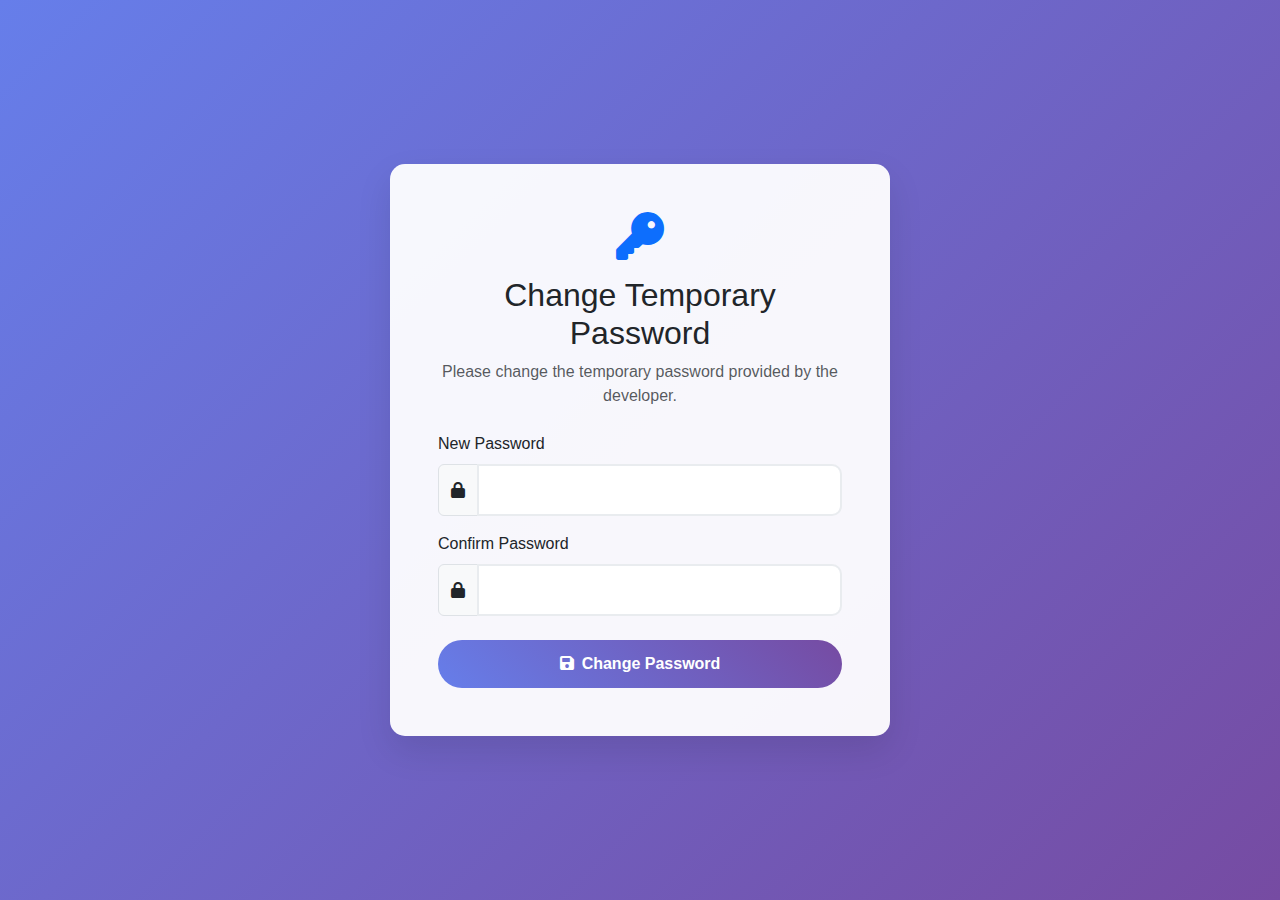
<file: templates/change_password.html>
<!DOCTYPE html>
<html lang="en">
<head>
    <meta charset="UTF-8">
    <meta name="viewport" content="width=device-width, initial-scale=1.0">
    <title>Change Password - School Reporting System</title>
    <link href="https://cdn.jsdelivr.net/npm/bootstrap@5.1.3/dist/css/bootstrap.min.css" rel="stylesheet">
    <link href="https://cdnjs.cloudflare.com/ajax/libs/font-awesome/6.0.0/css/all.min.css" rel="stylesheet">
    <style>
        body {
            background: linear-gradient(135deg, #667eea 0%, #764ba2 100%);
            min-height: 100vh;
            display: flex;
            align-items: center;
            justify-content: center;
            font-family: 'Segoe UI', Tahoma, Geneva, Verdana, sans-serif;
            padding: 20px;
        }
        .password-container {
            background: rgba(255, 255, 255, 0.95);
            border-radius: 15px;
            box-shadow: 0 15px 35px rgba(0,0,0,0.1);
            padding: 3rem;
            max-width: 500px;
            width: 100%;
        }
        .form-control {
            border-radius: 10px;
            border: 2px solid #e9ecef;
            padding: 12px 15px;
        }
        .form-control:focus {
            border-color: #667eea;
            box-shadow: 0 0 0 0.2rem rgba(102, 126, 234, 0.25);
        }
        .btn-change {
            background: linear-gradient(45deg, #667eea, #764ba2);
            border: none;
            border-radius: 25px;
            padding: 12px 30px;
            color: white;
            font-weight: 600;
            transition: all 0.3s ease;
        }
        .btn-change:hover {
            transform: translateY(-2px);
            box-shadow: 0 5px 15px rgba(0,0,0,0.2);
            color: white;
        }
    </style>
</head>
<body>
    <div class="password-container">
        <div class="text-center mb-4">
            <i class="fas fa-key fa-3x text-primary mb-3"></i>
            <h2>Change Temporary Password</h2>
            <p class="text-muted">Please change the temporary password provided by the developer.</p>
        </div>
        
        <form id="changePasswordForm">
            <div class="mb-3">
                <label for="new_password" class="form-label">New Password</label>
                <div class="input-group">
                    <span class="input-group-text"><i class="fas fa-lock"></i></span>
                    <input type="password" class="form-control" id="new_password" required>
                </div>
            </div>
            
            <div class="mb-4">
                <label for="confirm_password" class="form-label">Confirm Password</label>
                <div class="input-group">
                    <span class="input-group-text"><i class="fas fa-lock"></i></span>
                    <input type="password" class="form-control" id="confirm_password" required>
                </div>
            </div>
            
            <div id="message" class="alert" style="display: none;"></div>
            
            <div class="d-grid">
                <button type="submit" class="btn btn-change">
                    <i class="fas fa-save me-2"></i>Change Password
                </button>
            </div>
        </form>
    </div>

    <script src="https://cdn.jsdelivr.net/npm/bootstrap@5.1.3/dist/js/bootstrap.bundle.min.js"></script>
    <script>
        document.getElementById('changePasswordForm').addEventListener('submit', async function(e){
            e.preventDefault();
            const new_password = document.getElementById('new_password').value;
            const confirm_password = document.getElementById('confirm_password').value;
            const messageDiv = document.getElementById('message');
            const submitBtn = document.querySelector('button[type="submit"]');
            
            // Hide message initially
            messageDiv.style.display = 'none';
            
            // Validate passwords match
            if (new_password !== confirm_password) {
                messageDiv.className = 'alert alert-danger';
                messageDiv.innerHTML = '<i class="fas fa-exclamation-triangle me-2"></i>Passwords do not match!';
                messageDiv.style.display = 'block';
                return;
            }
            
            // Disable button during request
            const originalText = submitBtn.innerHTML;
            submitBtn.innerHTML = '<i class="fas fa-spinner fa-spin me-2"></i>Changing...';
            submitBtn.disabled = true;

            try {
                const resp = await fetch('/api/change-password', {
                    method: 'POST',
                    headers: { 'Content-Type': 'application/json' },
                    body: JSON.stringify({ new_password, confirm_password })
                });
                const j = await resp.json();
                
                if (j.success) {
                    messageDiv.className = 'alert alert-success';
                    messageDiv.innerHTML = '<i class="fas fa-check-circle me-2"></i>' + (j.message || 'Password changed successfully. Redirecting...');
                    messageDiv.style.display = 'block';
                    setTimeout(() => {
                        window.location = j.redirect || '/';
                    }, 1500);
                } else {
                    messageDiv.className = 'alert alert-danger';
                    messageDiv.innerHTML = '<i class="fas fa-exclamation-triangle me-2"></i>' + (j.message || 'Failed to change password.');
                    messageDiv.style.display = 'block';
                    submitBtn.innerHTML = originalText;
                    submitBtn.disabled = false;
                }
            } catch (error) {
                messageDiv.className = 'alert alert-danger';
                messageDiv.innerHTML = '<i class="fas fa-exclamation-triangle me-2"></i>Error: ' + error.message;
                messageDiv.style.display = 'block';
                submitBtn.innerHTML = originalText;
                submitBtn.disabled = false;
            }
        });
    </script>
</body>
</html>
</file>
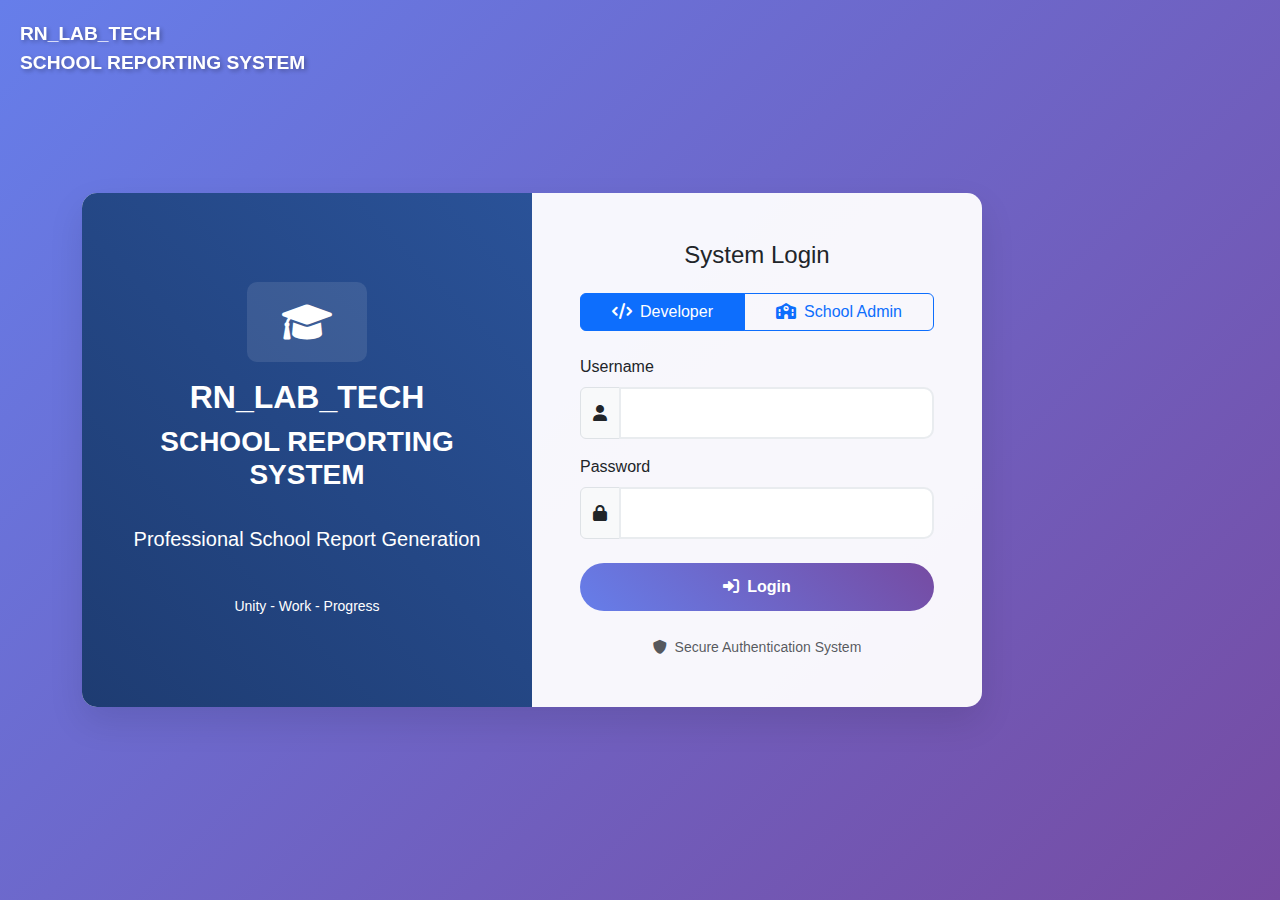
<file: templates/login.html>
<!DOCTYPE html>
<html lang="en">
<head>
    <meta charset="UTF-8">
    <meta name="viewport" content="width=device-width, initial-scale=1.0">
    <title>Login - School Reporting System</title>
    <link href="https://cdn.jsdelivr.net/npm/bootstrap@5.1.3/dist/css/bootstrap.min.css" rel="stylesheet">
    <link href="https://cdnjs.cloudflare.com/ajax/libs/font-awesome/6.0.0/css/all.min.css" rel="stylesheet">
    <style>
        body {
            background: linear-gradient(135deg, #667eea 0%, #764ba2 100%);
            min-height: 100vh;
            display: flex;
            align-items: center;
            justify-content: center;
            font-family: 'Segoe UI', Tahoma, Geneva, Verdana, sans-serif;
        }
        .welcome-bg {
            position: fixed;
            top: 20px;
            left: 20px;
            color: white;
            font-size: 1.2rem;
            font-weight: bold;
            text-shadow: 2px 2px 4px rgba(0,0,0,0.3);
            z-index: 1;
        }
        .login-container {
            background: rgba(255, 255, 255, 0.95);
            border-radius: 15px;
            box-shadow: 0 15px 35px rgba(0,0,0,0.1);
            overflow: hidden;
            max-width: 900px;
            width: 100%;
            z-index: 2;
            position: relative;
        }
        .welcome-section {
            background: linear-gradient(45deg, #1e3c72, #2a5298);
            color: white;
            padding: 3rem;
            text-align: center;
        }
        .login-section {
            padding: 3rem;
        }
        .btn-login {
            background: linear-gradient(45deg, #667eea, #764ba2);
            border: none;
            border-radius: 25px;
            padding: 12px 30px;
            color: white;
            font-weight: 600;
            transition: all 0.3s ease;
        }
        .btn-login:hover {
            transform: translateY(-2px);
            box-shadow: 0 5px 15px rgba(0,0,0,0.2);
            color: white;
        }
        .form-control {
            border-radius: 10px;
            border: 2px solid #e9ecef;
            padding: 12px 15px;
        }
        .form-control:focus {
            border-color: #667eea;
            box-shadow: 0 0 0 0.2rem rgba(102, 126, 234, 0.25);
        }
    </style>
</head>
<body>
    <div class="welcome-bg">
        <strong>RN_LAB_TECH<br>
        SCHOOL REPORTING SYSTEM</strong>
    </div>
    <div class="container">
        <div class="login-container">
            <div class="row g-0">
                <div class="col-md-6">
                    <div class="welcome-section h-100 d-flex flex-column justify-content-center">
                        <div class="mb-4">
                            <div style="width: 120px; height: 80px; display: flex; align-items: center; justify-content: center; background: rgba(255,255,255,0.1); border-radius: 10px; margin: 0 auto 1rem;">
                                <i class="fas fa-graduation-cap" style="font-size: 2.5rem; color: white;"></i>
                            </div>
                            <h2 class="fw-bold">RN_LAB_TECH</h2>
                            <h3 class="fw-bold">SCHOOL REPORTING SYSTEM</h3>
                        </div>
                        <p class="lead">Professional School Report Generation</p>
                        <div class="mt-4">
                            <small>Unity - Work - Progress</small>
                        </div>
                    </div>
                </div>
                <div class="col-md-6">
                    <div class="login-section">
                        <h4 class="text-center mb-4">System Login</h4>
                        
                        <!-- Login Type Selection -->
                        <div class="mb-4">
                            <div class="btn-group w-100" role="group">
                                <input type="radio" class="btn-check" name="userType" id="developer" value="developer" checked>
                                <label class="btn btn-outline-primary" for="developer">
                                    <i class="fas fa-code me-2"></i>Developer
                                </label>
                                
                                <input type="radio" class="btn-check" name="userType" id="school" value="school">
                                <label class="btn btn-outline-primary" for="school">
                                    <i class="fas fa-school me-2"></i>School Admin
                                </label>
                            </div>
                        </div>
                        
                        <form id="loginForm">
                            <div class="mb-3">
                                <label for="username" class="form-label">Username</label>
                                <div class="input-group">
                                    <span class="input-group-text"><i class="fas fa-user"></i></span>
                                    <input type="text" class="form-control" id="username" required>
                                </div>
                            </div>
                            
                            <div class="mb-4">
                                <label for="password" class="form-label">Password</label>
                                <div class="input-group">
                                    <span class="input-group-text"><i class="fas fa-lock"></i></span>
                                    <input type="password" class="form-control" id="password" required>
                                </div>
                            </div>
                            
                            <div class="d-grid">
                                <button type="submit" class="btn btn-login">
                                    <i class="fas fa-sign-in-alt me-2"></i>Login
                                </button>
                            </div>
                        </form>
                        
                        <div class="text-center mt-4">
                            <small class="text-muted">
                                <i class="fas fa-shield-alt me-1"></i>
                                Secure Authentication System
                            </small>
                        </div>
                    </div>
                </div>
            </div>
        </div>
    </div>

    <script src="https://cdn.jsdelivr.net/npm/bootstrap@5.1.3/dist/js/bootstrap.bundle.min.js"></script>
    <script>
        document.getElementById('loginForm').addEventListener('submit', function(e) {
            e.preventDefault();
            
            const username = document.getElementById('username').value;
            const password = document.getElementById('password').value;
            const userType = document.querySelector('input[name="userType"]:checked').value;
            
            if (!username || !password) {
                alert('Please enter both username and password');
                return;
            }
            
            const button = document.querySelector('button[type="submit"]');
            const originalText = button.innerHTML;
            button.innerHTML = '<i class="fas fa-spinner fa-spin me-2"></i>Logging in...';
            button.disabled = true;
            
            fetch('/api/login', {
                method: 'POST',
                headers: {
                    'Content-Type': 'application/json',
                },
                body: JSON.stringify({
                    username: username,
                    password: password,
                    user_type: userType
                })
            })
            .then(response => response.json())
            .then(data => {
                button.innerHTML = originalText;
                button.disabled = false;
                
                if (data.success) {
                    window.location.href = data.redirect;
                } else {
                    alert('Login failed: ' + data.message);
                }
            })
            .catch(error => {
                button.innerHTML = originalText;
                button.disabled = false;
                alert('Login error: ' + error.message);
            });
        });
    </script>
</body>
</html>
</file>
